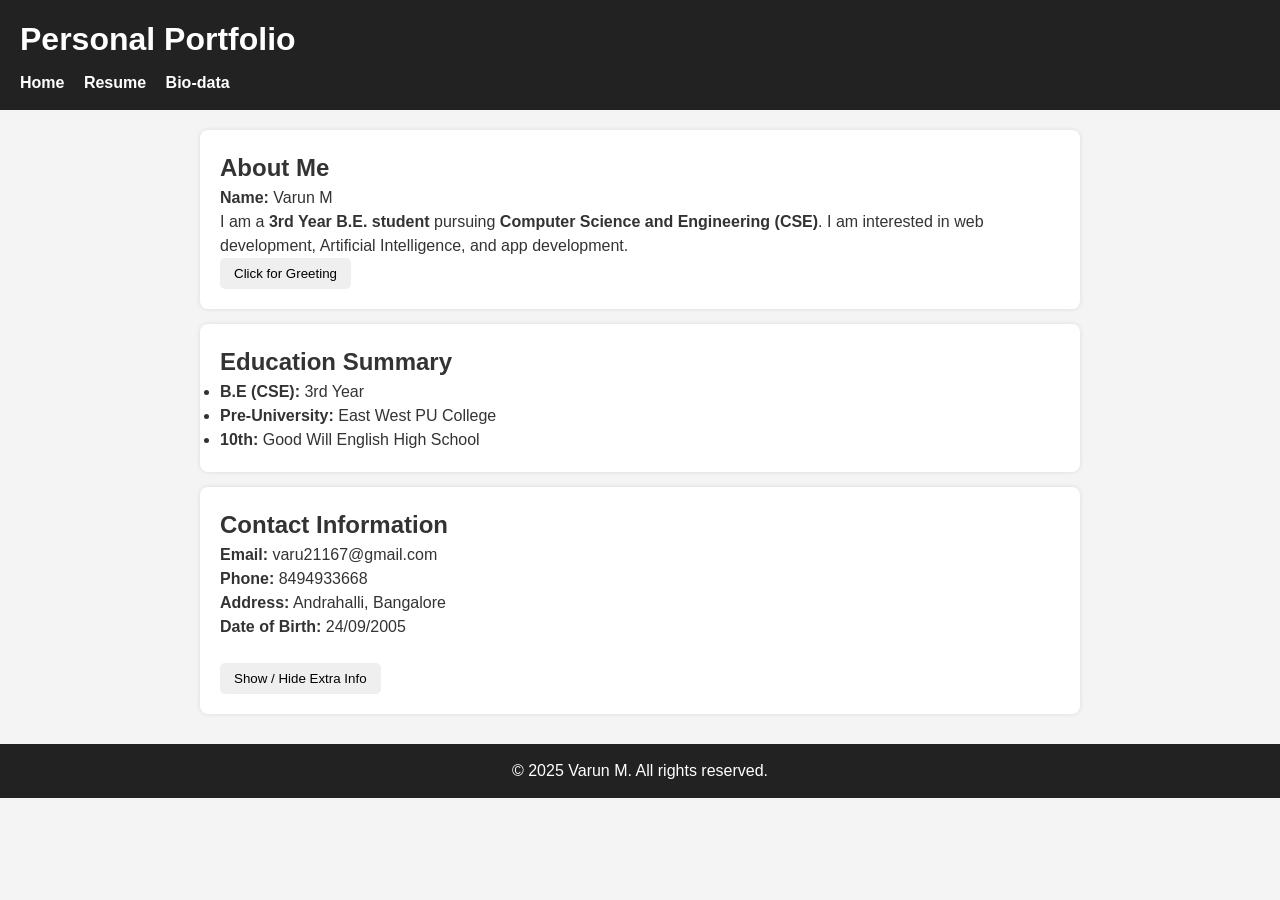
<file: index.html>
<!DOCTYPE html>
<html lang="en">
<head>
    <meta charset="UTF-8">
    <!-- ✅ Important for mobile view -->
    <meta name="viewport" content="width=device-width, initial-scale=1.0">
    <title>My Portfolio - Home</title>
    <link rel="stylesheet" href="style.css">
    <!-- ✅ Your custom JS (time-based greeting) -->
    <script src="script.js" defer></script>
</head>
<body>

<header>
    <h1>Personal Portfolio</h1>
    <nav>
        <a href="index.html">Home</a>
        <a href="resume.html">Resume</a>
        <a href="biodata.html">Bio-data</a>
    </nav>
</header>

<main>
    <section class="card">
        <h2>About Me</h2>
        <p><strong>Name:</strong> Varun M</p>
        <p>
            I am a <strong>3rd Year B.E. student</strong> pursuing 
            <strong>Computer Science and Engineering (CSE)</strong>.  
            I am interested in web development, Artificial Intelligence, and app development.
        </p>

        <!-- ✅ Greeting (handled by script.js) -->
        <button id="greetBtn">Click for Greeting</button>
        <p id="greetMsg"></p>
    </section>

    <section class="card">
        <h2>Education Summary</h2>
        <ul>
            <li><strong>B.E (CSE):</strong> 3rd Year</li>
            <li><strong>Pre-University:</strong> East West PU College</li>
            <li><strong>10th:</strong> Good Will English High School</li>
        </ul>
    </section>

    <section class="card">
        <h2>Contact Information</h2>
        <p><strong>Email:</strong> varu21167@gmail.com</p>
        <p><strong>Phone:</strong> 8494933668</p>
        <p><strong>Address:</strong> Andrahalli, Bangalore</p>
        <p><strong>Date of Birth:</strong> 24/09/2005</p>

        <!-- ✅ jQuery Toggle Feature -->
        <br>
        <button id="toggleBtn">Show / Hide Extra Info</button>
        <p id="extraInfo" style="display:none;">
            I am a motivated student aiming to become a skilled software engineer.
            I enjoy learning new technologies, Artificial Intelligence, and working on practical app development projects.
        </p>
    </section>
</main>

<footer>
    <p>&copy; 2025 Varun M. All rights reserved.</p>
</footer>

<!-- ✅ jQuery CDN -->
<script src="https://code.jquery.com/jquery-3.7.1.min.js"></script>

<!-- ✅ jQuery Code (only for toggle now) -->
<script>
  $(document).ready(function () {
      // Show / Hide using jQuery
      $("#toggleBtn").click(function () {
          $("#extraInfo").slideToggle();
      });
  });
</script>

</body>
</html>
</file>
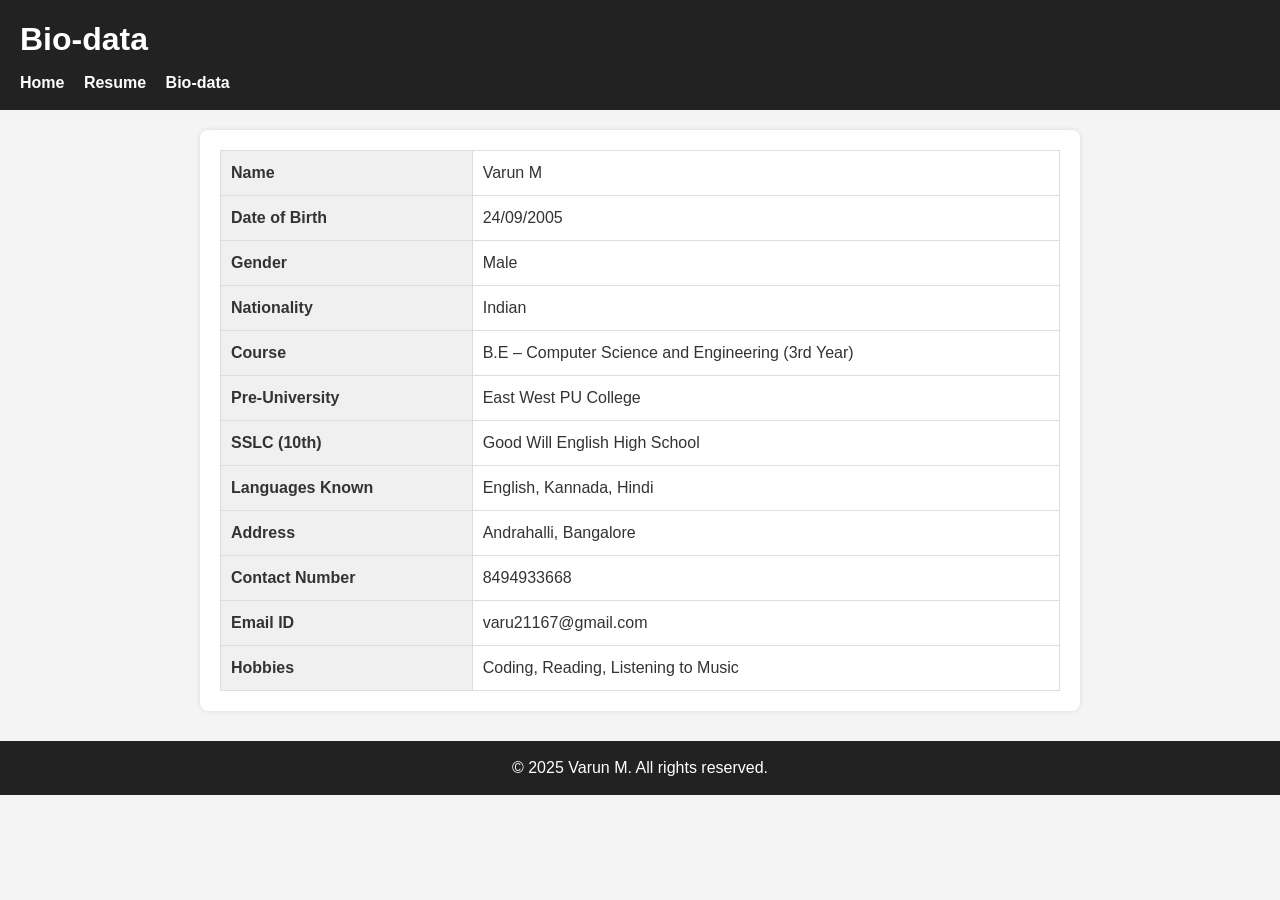
<file: biodata.html>
<!DOCTYPE html>
<html lang="en">
<head>
    <meta charset="UTF-8">
    <!-- ✅ Important for mobile view -->
    <meta name="viewport" content="width=device-width, initial-scale=1.0">
    <title>Bio-data - Varun M</title>
    <link rel="stylesheet" href="style.css">
</head>
<body>

<header>
    <h1>Bio-data</h1>
    <nav>
        <a href="index.html">Home</a>
        <a href="resume.html">Resume</a>
        <a href="biodata.html">Bio-data</a>
    </nav>
</header>

<main>
    <section class="card">
        <table class="biodata-table">
            <tr>
                <th>Name</th>
                <td>Varun M</td>
            </tr>
            <tr>
                <th>Date of Birth</th>
                <td>24/09/2005</td>
            </tr>
            <tr>
                <th>Gender</th>
                <td>Male</td>
            </tr>
            <tr>
                <th>Nationality</th>
                <td>Indian</td>
            </tr>
            <tr>
                <th>Course</th>
                <td>B.E – Computer Science and Engineering (3rd Year)</td>
            </tr>
            <tr>
                <th>Pre-University</th>
                <td>East West PU College</td>
            </tr>
            <tr>
                <th>SSLC (10th)</th>
                <td>Good Will English High School</td>
            </tr>
            <tr>
                <th>Languages Known</th>
                <td>English, Kannada, Hindi</td>
            </tr>
            <tr>
                <th>Address</th>
                <td>Andrahalli, Bangalore</td>
            </tr>
            <tr>
                <th>Contact Number</th>
                <td>8494933668</td>
            </tr>
            <tr>
                <th>Email ID</th>
                <td>varu21167@gmail.com</td>
            </tr>
            <tr>
                <th>Hobbies</th>
                <td>Coding, Reading, Listening to Music</td>
            </tr>
        </table>
    </section>
</main>

<footer>
    <p>&copy; 2025 Varun M. All rights reserved.</p>
</footer>

</body>
</html>
</file>
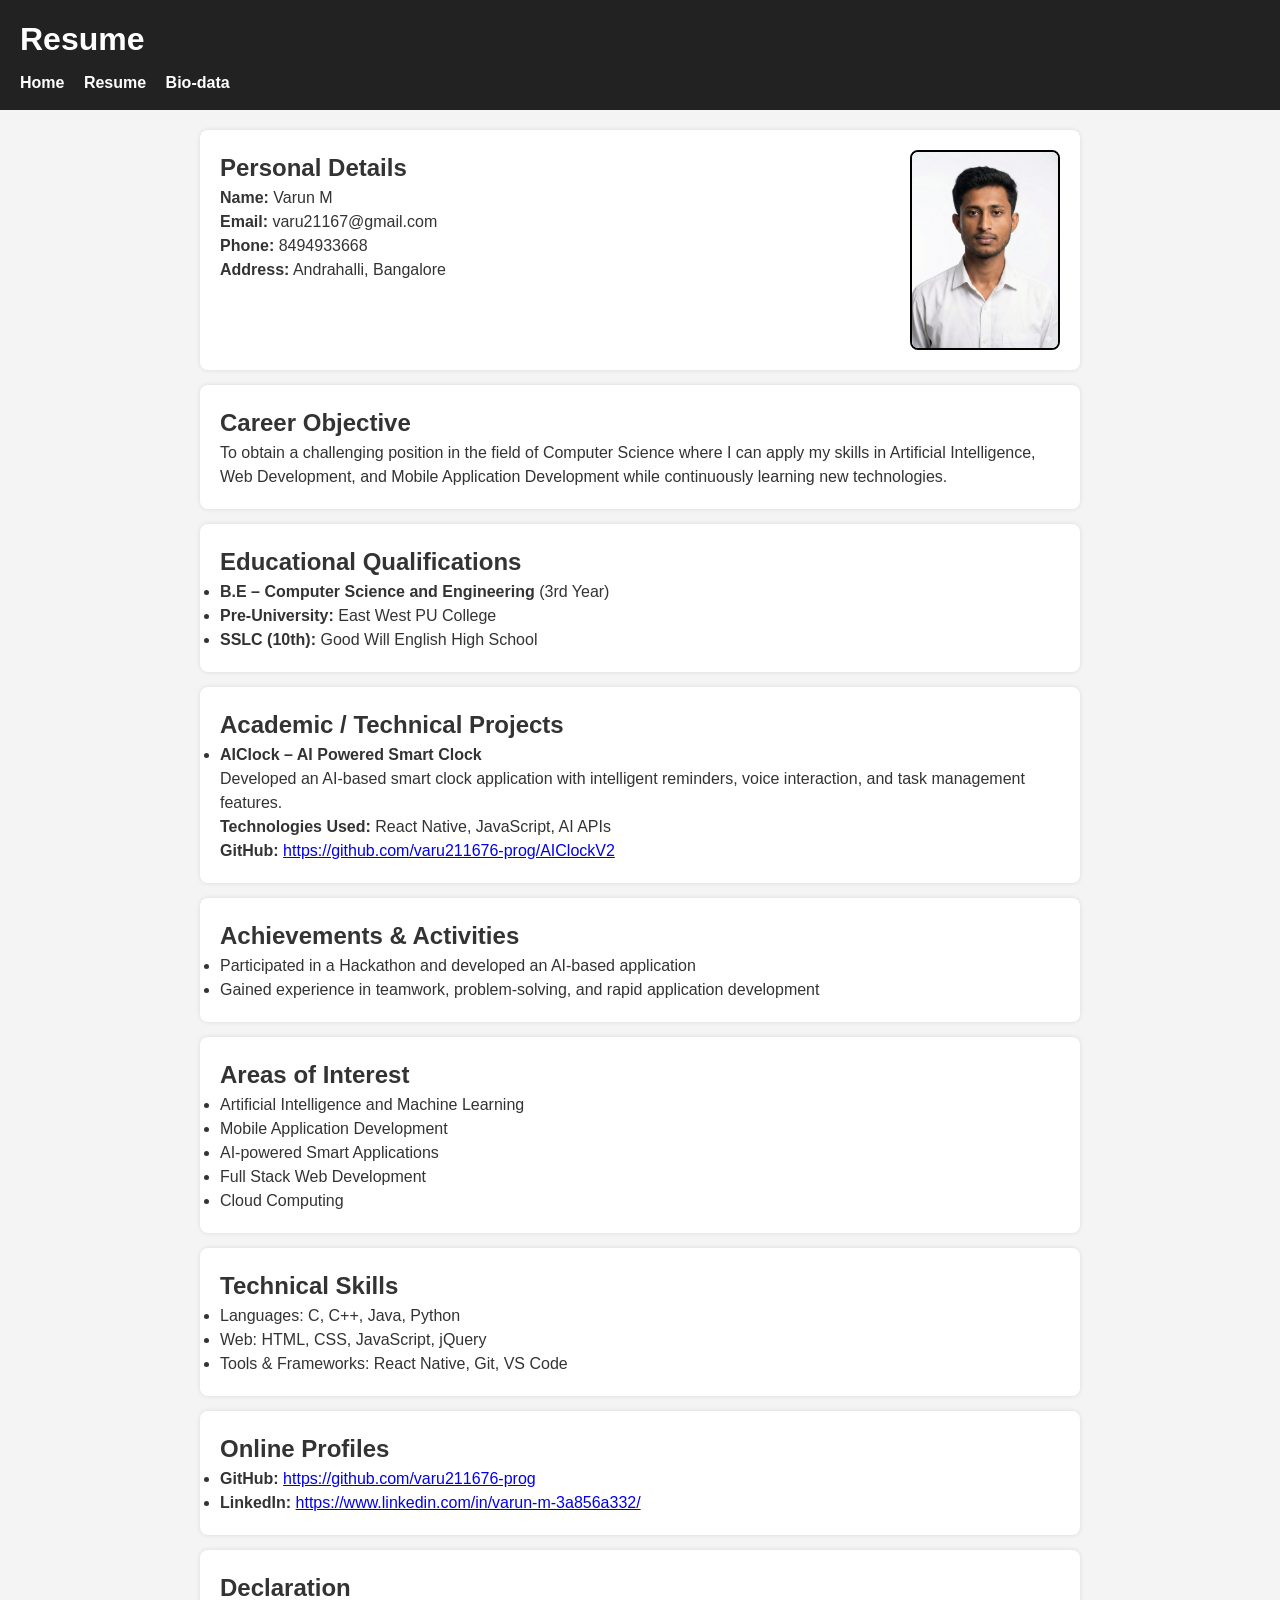
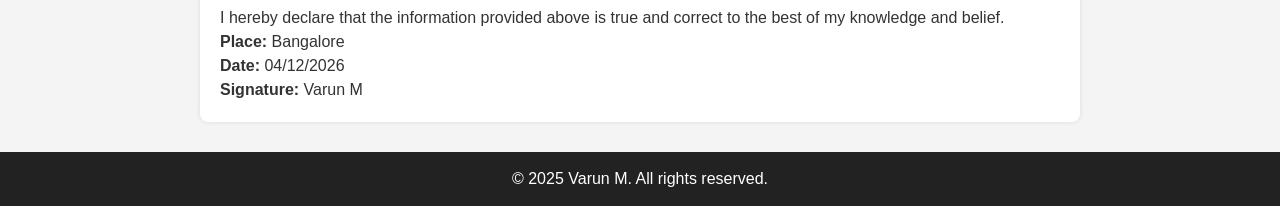
<file: resume.html>
<!DOCTYPE html>
<html lang="en">
<head>
    <meta charset="UTF-8">
    <!-- ✅ Important for mobile view -->
    <meta name="viewport" content="width=device-width, initial-scale=1.0">
    <title>Resume - Varun M</title>
    <link rel="stylesheet" href="style.css">
</head>
<body>

<header>
    <h1>Resume</h1>
    <nav>
        <a href="index.html">Home</a>
        <a href="resume.html">Resume</a>
        <a href="biodata.html">Bio-data</a>
    </nav>
</header>

<main>

    <!-- ✅ Personal Details + Photo -->
    <section class="card">
        <img src="./photo.png"
             alt="Varun M"
             class="profile-photo">

        <h2>Personal Details</h2>
        <p><strong>Name:</strong> Varun M</p>
        <p><strong>Email:</strong> varu21167@gmail.com</p>
        <p><strong>Phone:</strong> 8494933668</p>
        <p><strong>Address:</strong> Andrahalli, Bangalore</p>

        <div style="clear:both;"></div>
    </section>

    <section class="card">
        <h2>Career Objective</h2>
        <p>
            To obtain a challenging position in the field of Computer Science where I can
            apply my skills in Artificial Intelligence, Web Development, and Mobile
            Application Development while continuously learning new technologies.
        </p>
    </section>

    <section class="card">
        <h2>Educational Qualifications</h2>
        <ul>
            <li><strong>B.E – Computer Science and Engineering</strong> (3rd Year)</li>
            <li><strong>Pre-University:</strong> East West PU College</li>
            <li><strong>SSLC (10th):</strong> Good Will English High School</li>
        </ul>
    </section>

    <section class="card">
        <h2>Academic / Technical Projects</h2>
        <ul>
            <li>
                <strong>AIClock – AI Powered Smart Clock</strong><br>
                Developed an AI-based smart clock application with intelligent reminders,
                voice interaction, and task management features.
                <br>
                <strong>Technologies Used:</strong> React Native, JavaScript, AI APIs
                <br>
                <strong>GitHub:</strong>
                <a href="https://github.com/varu211676-prog/AIClockV2" target="_blank">
                    https://github.com/varu211676-prog/AIClockV2
                </a>
            </li>
        </ul>
    </section>

    <section class="card">
        <h2>Achievements & Activities</h2>
        <ul>
            <li>Participated in a Hackathon and developed an AI-based application</li>
            <li>Gained experience in teamwork, problem-solving, and rapid application development</li>
        </ul>
    </section>

    <section class="card">
        <h2>Areas of Interest</h2>
        <ul>
            <li>Artificial Intelligence and Machine Learning</li>
            <li>Mobile Application Development</li>
            <li>AI-powered Smart Applications</li>
            <li>Full Stack Web Development</li>
            <li>Cloud Computing</li>
        </ul>
    </section>

    <section class="card">
        <h2>Technical Skills</h2>
        <ul>
            <li>Languages: C, C++, Java, Python</li>
            <li>Web: HTML, CSS, JavaScript, jQuery</li>
            <li>Tools & Frameworks: React Native, Git, VS Code</li>
        </ul>
    </section>

    <section class="card">
        <h2>Online Profiles</h2>
        <ul>
            <li>
                <strong>GitHub:</strong>
                <a href="https://github.com/varu211676-prog" target="_blank">
                    https://github.com/varu211676-prog
                </a>
            </li>
            <li>
                <strong>LinkedIn:</strong>
                <a href="https://www.linkedin.com/in/varun-m-3a856a332/" target="_blank">
                    https://www.linkedin.com/in/varun-m-3a856a332/
                </a>
            </li>
        </ul>
    </section>

    <section class="card">
        <h2>Declaration</h2>
        <p>
            I hereby declare that the information provided above is true and correct
            to the best of my knowledge and belief.
        </p>
        <p><strong>Place:</strong> Bangalore</p>
        <p><strong>Date:</strong> <span id="currentDate"></span></p>
        <p><strong>Signature:</strong> Varun M</p>
    </section>

</main>

<footer>
    <p>&copy; 2025 Varun M. All rights reserved.</p>
</footer>

<!-- ✅ Auto date script -->
<script>
    const d = new Date();
    document.getElementById("currentDate").textContent =
        String(d.getDate()).padStart(2,'0') + "/" +
        String(d.getMonth() + 1).padStart(2,'0') + "/" +
        d.getFullYear();
</script>

</body>
</html>
</file>
<file: style.css>
/* Basic reset */
* {
    margin: 0;
    padding: 0;
    box-sizing: border-box;
}

body {
    font-family: Arial, sans-serif;
    background: #f4f4f4;
    color: #333;
    line-height: 1.5;
}

/* Header + Navigation */
header {
    background: #222;
    color: #fff;
    padding: 15px 20px;
}

header h1 {
    margin-bottom: 8px;
}

nav a {
    color: #fff;
    margin-right: 15px;
    text-decoration: none;
    font-weight: bold;
}

nav a:hover {
    text-decoration: underline;
}

/* Main layout */
main {
    max-width: 900px;
    margin: 20px auto;
    padding: 0 10px;
}

/* Card style sections */
.card {
    background: #fff;
    padding: 20px;
    margin-bottom: 15px;
    border-radius: 8px;
    box-shadow: 0 0 5px rgba(0,0,0,0.1);
}

/* Profile photo */
.profile-photo {
    float: right;
    margin-left: 20px;
    border: 2px solid black;
    border-radius: 8px;
    width: 150px;
    height: auto;
}

/* Bio-data table */
.biodata-table {
    width: 100%;
    border-collapse: collapse;
}

.biodata-table th,
.biodata-table td {
    border: 1px solid #ddd;
    padding: 10px;
    vertical-align: top;
}

.biodata-table th {
    width: 30%;
    background: #f0f0f0;
    text-align: left;
}

/* Footer */
footer {
    text-align: center;
    padding: 15px;
    background: #222;
    color: #fff;
    margin-top: 30px;
}

/* Button styling */
button {
    padding: 8px 14px;
    border-radius: 5px;
    border: none;
    cursor: pointer;
}

button:hover {
    filter: brightness(0.9);
}

/* ✅ Mobile-friendly tweaks */
@media (max-width: 600px) {
    header {
        text-align: center;
    }

    nav a {
        display: inline-block;
        margin: 5px 8px;
        font-size: 0.9rem;
    }

    .card {
        padding: 15px;
    }

    .profile-photo {
        float: none;
        display: block;
        margin: 0 auto 15px auto;
        width: 120px;
    }

    main {
        margin: 10px auto;
    }
}
</file>
